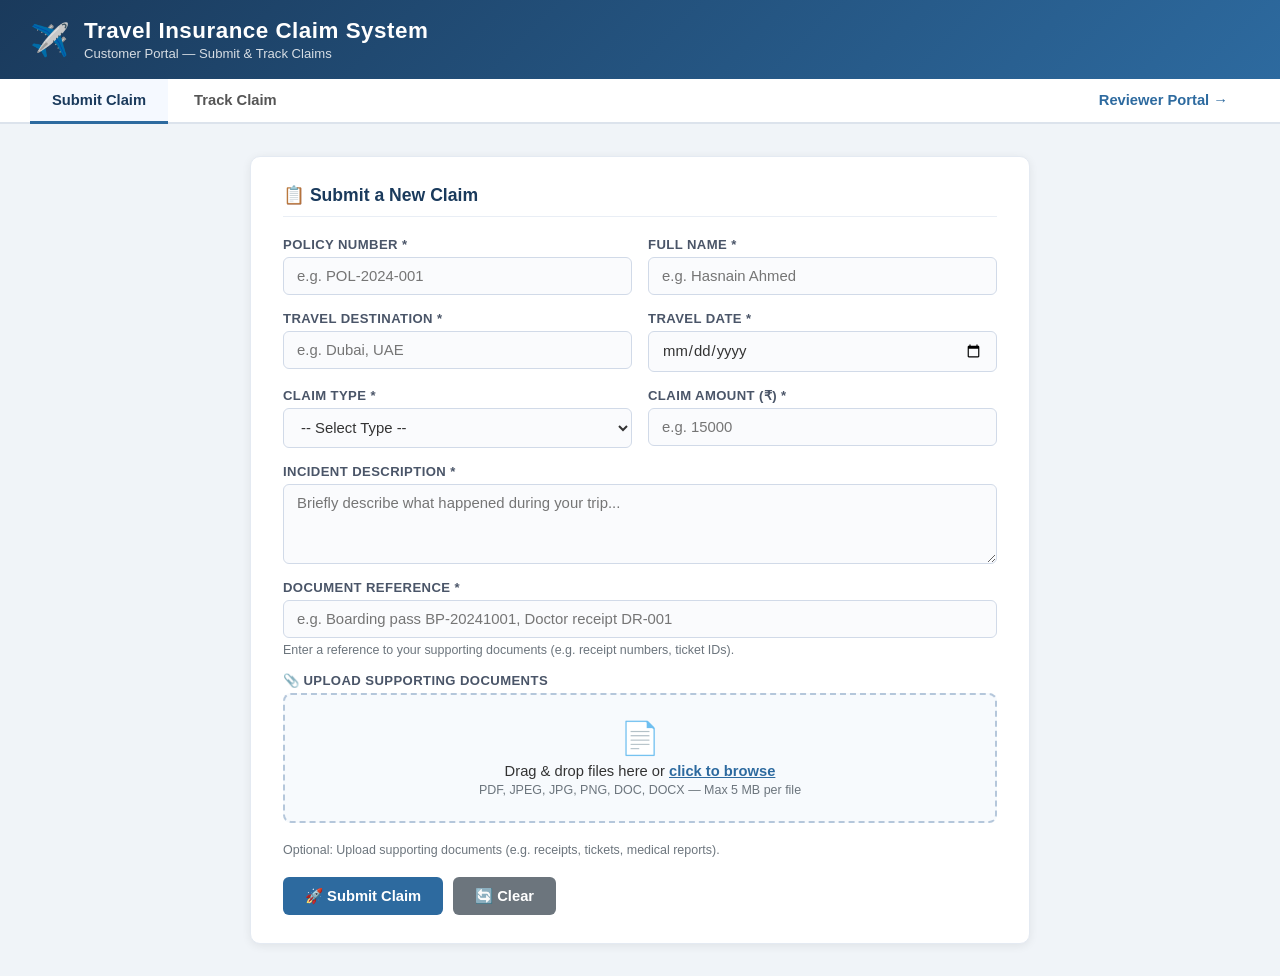
<file: src/main/resources/static/index.html>
<!DOCTYPE html>
<html lang="en">

<head>
    <meta charset="UTF-8">
    <meta name="viewport" content="width=device-width, initial-scale=1.0">
    <title>Travel Insurance Claim System — Customer Portal</title>
    <meta name="description" content="Submit and track your travel insurance claim online.">
    <link rel="stylesheet" href="style.css">
</head>

<body>

    <header>
        <span class="icon">✈️</span>
        <div>
            <h1>Travel Insurance Claim System</h1>
            <div class="subtitle">Customer Portal — Submit &amp; Track Claims</div>
        </div>
    </header>

    <nav>
        <button class="active" onclick="showTab('submitTab', this)" id="navSubmit">Submit Claim</button>
        <button onclick="showTab('trackTab', this)" id="navTrack">Track Claim</button>
        <a href="reviewer.html" style="margin-left:auto;text-decoration:none;">
            <button style="color:#2d6a9f;">Reviewer Portal →</button>
        </a>
    </nav>

    <main>

        <!-- ===== TAB: SUBMIT CLAIM ===== -->
        <section id="submitTab" class="tab-section active">
            <div class="card">
                <h2>📋 Submit a New Claim</h2>

                <form id="claimForm" novalidate>
                    <div class="form-grid">

                        <div class="form-group">
                            <label for="policyNumber">Policy Number *</label>
                            <input type="text" id="policyNumber" name="policyNumber" placeholder="e.g. POL-2024-001"
                                required>
                        </div>

                        <div class="form-group">
                            <label for="customerName">Full Name *</label>
                            <input type="text" id="customerName" name="customerName" placeholder="e.g. Hasnain Ahmed"
                                required>
                        </div>

                        <div class="form-group">
                            <label for="destination">Travel Destination *</label>
                            <input type="text" id="destination" name="destination" placeholder="e.g. Dubai, UAE"
                                required>
                        </div>

                        <div class="form-group">
                            <label for="travelDate">Travel Date *</label>
                            <input type="date" id="travelDate" name="travelDate" required>
                        </div>

                        <div class="form-group">
                            <label for="claimType">Claim Type *</label>
                            <select id="claimType" name="claimType" required>
                                <option value="">-- Select Type --</option>
                                <option value="Flight Cancellation">Flight Cancellation</option>
                                <option value="Baggage Loss">Baggage Loss</option>
                                <option value="Medical Emergency">Medical Emergency</option>
                                <option value="Trip Delay">Trip Delay</option>
                                <option value="Other">Other</option>
                            </select>
                        </div>

                        <div class="form-group">
                            <label for="claimAmount">Claim Amount (₹) *</label>
                            <input type="number" id="claimAmount" name="claimAmount" placeholder="e.g. 15000" min="1"
                                step="0.01" required>
                        </div>

                        <div class="form-group full-width">
                            <label for="description">Incident Description *</label>
                            <textarea id="description" name="description" rows="3"
                                placeholder="Briefly describe what happened during your trip..." required></textarea>
                        </div>

                        <div class="form-group full-width">
                            <label for="documentReference">Document Reference *</label>
                            <input type="text" id="documentReference" name="documentReference"
                                placeholder="e.g. Boarding pass BP-20241001, Doctor receipt DR-001" required>
                            <small style="color:#6c757d;font-size:0.78rem;">
                                Enter a reference to your supporting documents (e.g. receipt numbers, ticket IDs).
                            </small>
                        </div>

                        <div class="form-group full-width">
                            <label id="uploadLabel">📎 Upload Supporting Documents</label>
                            <div class="upload-zone" id="uploadZone" tabindex="0" role="button" aria-labelledby="uploadLabel">
                                <div class="upload-zone-content">
                                    <span class="upload-icon">📄</span>
                                    <p class="upload-text">Drag &amp; drop files here or <span class="upload-browse">click to browse</span></p>
                                    <p class="upload-hint">PDF, JPEG, JPG, PNG, DOC, DOCX — Max 5 MB per file</p>
                                </div>
                            </div>
                            <input type="file" id="documentFiles" name="files" multiple
                                   accept=".pdf,.jpeg,.jpg,.png,.doc,.docx"
                                   class="visually-hidden" aria-labelledby="uploadLabel">
                            <div id="fileUploadError" class="field-error" style="display:none;margin-top:6px;"></div>
                            <div id="filePreviewList" class="file-preview-list"></div>
                            <small style="color:#6c757d;font-size:0.78rem;">
                                Optional: Upload supporting documents (e.g. receipts, tickets, medical reports).
                            </small>
                        </div>

                    </div><!-- /form-grid -->

                    <div class="action-row" style="margin-top:20px;">
                        <button type="submit" class="btn btn-primary" id="submitBtn">
                            🚀 Submit Claim
                        </button>
                        <button type="reset" class="btn btn-secondary" onclick="clearSubmitResult()">
                            🔄 Clear
                        </button>
                    </div>
                </form>

                <!-- Result after submission -->
                <div id="submitResult" class="msg" role="alert"></div>

                <!-- Success claim ID box -->
                <div id="claimIdBox" style="display:none;margin-top:16px;" class="card"
                    style="background:#f0fff4;border-color:#c3e6cb;">
                    <h2 style="color:#155724;">✅ Claim Submitted Successfully</h2>
                    <p style="font-size:0.95rem;margin-bottom:12px;color:#333;">
                        Your claim has been registered. Please save your Claim ID to track its status.
                    </p>
                    <div class="claim-detail-grid">
                        <div class="detail-item">
                            <span class="detail-label">Claim ID</span>
                            <span class="detail-value" id="generatedClaimId"
                                style="font-size:1.1rem;font-weight:700;color:#1a3a5c;"></span>
                        </div>
                        <div class="detail-item">
                            <span class="detail-label">Status</span>
                            <span class="detail-value"><span class="badge badge-pending">PENDING</span></span>
                        </div>
                    </div>
                    <p style="margin-top:12px;font-size:0.85rem;color:#555;">
                        Use the <strong>Track Claim</strong> tab to check the current status of your claim.
                    </p>
                </div>

            </div>
        </section>


        <!-- ===== TAB: TRACK CLAIM ===== -->
        <section id="trackTab" class="tab-section">
            <div class="card">
                <h2>🔍 Track Your Claim</h2>
                <p style="font-size:0.9rem;color:#555;margin-bottom:16px;">
                    Enter your Claim ID to view the current status and full details of your submitted claim.
                </p>
                <div class="search-row">
                    <input type="number" id="trackClaimId" placeholder="Enter your Claim ID (e.g. 1)" min="1">
                    <button class="btn btn-primary" onclick="trackClaim()" id="trackBtn">
                        🔍 Search
                    </button>
                </div>
                <div id="trackResult" class="msg" role="alert"></div>
            </div>

            <!-- Claim Details Display -->
            <div id="claimDetailsCard" class="card" style="display:none;">
                <h2>📄 Claim Details</h2>
                <div class="claim-detail-grid">
                    <div class="detail-item">
                        <span class="detail-label">Claim ID</span>
                        <span class="detail-value" id="d-claimId"></span>
                    </div>
                    <div class="detail-item">
                        <span class="detail-label">Status</span>
                        <span class="detail-value" id="d-status"></span>
                    </div>
                    <div class="detail-item">
                        <span class="detail-label">Policy Number</span>
                        <span class="detail-value" id="d-policyNumber"></span>
                    </div>
                    <div class="detail-item">
                        <span class="detail-label">Customer Name</span>
                        <span class="detail-value" id="d-customerName"></span>
                    </div>
                    <div class="detail-item">
                        <span class="detail-label">Destination</span>
                        <span class="detail-value" id="d-destination"></span>
                    </div>
                    <div class="detail-item">
                        <span class="detail-label">Travel Date</span>
                        <span class="detail-value" id="d-travelDate"></span>
                    </div>
                    <div class="detail-item">
                        <span class="detail-label">Claim Type</span>
                        <span class="detail-value" id="d-claimType"></span>
                    </div>
                    <div class="detail-item">
                        <span class="detail-label">Claim Amount</span>
                        <span class="detail-value" id="d-claimAmount"></span>
                    </div>
                    <div class="detail-item full-width">
                        <span class="detail-label">Description</span>
                        <span class="detail-value" id="d-description"></span>
                    </div>
                    <div class="detail-item full-width">
                        <span class="detail-label">Document Reference</span>
                        <span class="detail-value" id="d-documentReference"></span>
                    </div>
                    <div class="detail-item full-width" id="d-uploadedFilesBox" style="display:none;">
                        <span class="detail-label">Uploaded Documents</span>
                        <div class="detail-value" id="d-uploadedFiles" style="width:100%;"></div>
                    </div>
                    <div class="detail-item full-width" id="d-rejectionBox" style="display:none;">
                        <span class="detail-label">Rejection Reason</span>
                        <span class="detail-value" id="d-rejectionReason" style="color:#721c24;"></span>
                    </div>
                    <div class="detail-item">
                        <span class="detail-label">Submitted On</span>
                        <span class="detail-value" id="d-createdAt"></span>
                    </div>
                    <div class="detail-item">
                        <span class="detail-label">Last Updated</span>
                        <span class="detail-value" id="d-updatedAt"></span>
                    </div>
                </div>
            </div>

        </section>

    </main>

    <script src="customer.js"></script>
</body>

</html>
</file>
<file: src/main/resources/static/style.css>
/* =========================================================
   Travel Insurance Claim System — Global Stylesheet
   Academic MVP Project
   ========================================================= */

/* ---------- Reset & Base ---------- */
*,
*::before,
*::after {
    box-sizing: border-box;
    margin: 0;
    padding: 0;
}

body {
    font-family: 'Segoe UI', Tahoma, Geneva, Verdana, sans-serif;
    background-color: #f0f4f8;
    color: #333;
    min-height: 100vh;
}

/* ---------- Header ---------- */
header {
    background: linear-gradient(135deg, #1a3a5c 0%, #2d6a9f 100%);
    color: white;
    padding: 18px 30px;
    display: flex;
    align-items: center;
    gap: 14px;
    box-shadow: 0 2px 8px rgba(0, 0, 0, 0.18);
}

header h1 {
    font-size: 1.4rem;
    font-weight: 700;
    letter-spacing: 0.5px;
}

header .subtitle {
    font-size: 0.82rem;
    opacity: 0.82;
    margin-top: 2px;
}

header .icon {
    font-size: 2rem;
}

/* ---------- Navigation Tabs ---------- */
nav {
    background: #fff;
    border-bottom: 2px solid #dce3ec;
    display: flex;
    padding: 0 30px;
    gap: 4px;
}

nav button {
    padding: 13px 22px;
    background: none;
    border: none;
    border-bottom: 3px solid transparent;
    font-size: 0.92rem;
    font-weight: 600;
    color: #555;
    cursor: pointer;
    transition: all 0.2s ease;
    margin-bottom: -2px;
}

nav button:hover {
    color: #2d6a9f;
}

nav button.active {
    color: #1a3a5c;
    border-bottom-color: #2d6a9f;
    background: #f5f9ff;
}

/* ---------- Main Layout ---------- */
main {
    max-width: 820px;
    margin: 32px auto;
    padding: 0 20px;
}

/* ---------- Card ---------- */
.card {
    background: #fff;
    border-radius: 10px;
    padding: 28px 32px;
    margin-bottom: 24px;
    box-shadow: 0 2px 10px rgba(0, 0, 0, 0.07);
    border: 1px solid #e4eaf2;
}

.card h2 {
    font-size: 1.1rem;
    font-weight: 700;
    color: #1a3a5c;
    margin-bottom: 20px;
    padding-bottom: 10px;
    border-bottom: 1px solid #e9eef5;
}

/* ---------- Form ---------- */
.form-grid {
    display: grid;
    grid-template-columns: 1fr 1fr;
    gap: 16px;
}

.form-group {
    display: flex;
    flex-direction: column;
    gap: 5px;
}

.form-group.full-width {
    grid-column: 1 / -1;
}

label {
    font-size: 0.82rem;
    font-weight: 600;
    color: #4a5568;
    text-transform: uppercase;
    letter-spacing: 0.4px;
}

input,
select,
textarea {
    padding: 10px 13px;
    border: 1.5px solid #d1dae8;
    border-radius: 6px;
    font-size: 0.93rem;
    color: #333;
    background: #fafbfd;
    transition: border-color 0.2s;
    font-family: inherit;
}

input:focus,
select:focus,
textarea:focus {
    outline: none;
    border-color: #2d6a9f;
    background: #fff;
}

textarea {
    resize: vertical;
    min-height: 80px;
}

/* ---------- Buttons ---------- */
.btn {
    display: inline-flex;
    align-items: center;
    gap: 7px;
    padding: 10px 22px;
    border: none;
    border-radius: 6px;
    font-size: 0.92rem;
    font-weight: 600;
    cursor: pointer;
    transition: all 0.2s ease;
    font-family: inherit;
}

.btn-primary {
    background: #2d6a9f;
    color: #fff;
}

.btn-primary:hover {
    background: #1a3a5c;
    transform: translateY(-1px);
}

.btn-success {
    background: #28a745;
    color: #fff;
}

.btn-success:hover {
    background: #1e7e34;
}

.btn-danger {
    background: #dc3545;
    color: #fff;
}

.btn-danger:hover {
    background: #b02131;
}

.btn-secondary {
    background: #6c757d;
    color: #fff;
}

.btn-secondary:hover {
    background: #545b62;
}

.btn:disabled {
    opacity: 0.55;
    cursor: not-allowed;
    transform: none;
}

/* ---------- Messages ---------- */
.msg {
    padding: 13px 16px;
    border-radius: 7px;
    font-size: 0.93rem;
    margin-top: 14px;
    display: none;
}

.msg.show {
    display: block;
}

.msg-success {
    background: #d4edda;
    color: #155724;
    border: 1px solid #c3e6cb;
}

.msg-error {
    background: #f8d7da;
    color: #721c24;
    border: 1px solid #f5c6cb;
}

.msg-info {
    background: #d1ecf1;
    color: #0c5460;
    border: 1px solid #bee5eb;
}

/* ---------- Status Badges ---------- */
.badge {
    display: inline-block;
    padding: 4px 12px;
    border-radius: 20px;
    font-size: 0.78rem;
    font-weight: 700;
    letter-spacing: 0.5px;
    text-transform: uppercase;
}

.badge-pending {
    background: #fff3cd;
    color: #856404;
    border: 1px solid #ffc107;
}

.badge-approved {
    background: #d4edda;
    color: #155724;
    border: 1px solid #28a745;
}

.badge-rejected {
    background: #f8d7da;
    color: #721c24;
    border: 1px solid #dc3545;
}

/* ---------- Claim Detail Display ---------- */
.claim-detail-grid {
    display: grid;
    grid-template-columns: 1fr 1fr;
    gap: 12px;
}

.detail-item {
    display: flex;
    flex-direction: column;
    gap: 3px;
}

.detail-item.full-width {
    grid-column: 1 / -1;
}

.detail-label {
    font-size: 0.75rem;
    font-weight: 700;
    color: #6c757d;
    text-transform: uppercase;
    letter-spacing: 0.4px;
}

.detail-value {
    font-size: 0.95rem;
    color: #222;
    padding: 8px 12px;
    background: #f5f8fc;
    border-radius: 5px;
    border: 1px solid #e4eaf2;
    word-break: break-word;
}

/* ---------- Pending Claims List ---------- */
.claims-list {
    display: flex;
    flex-direction: column;
    gap: 10px;
}

.claim-list-item {
    display: flex;
    justify-content: space-between;
    align-items: center;
    padding: 14px 16px;
    border: 1.5px solid #e4eaf2;
    border-radius: 8px;
    background: #fafbfd;
    cursor: pointer;
    transition: all 0.2s;
}

.claim-list-item:hover {
    border-color: #2d6a9f;
    background: #f0f6ff;
    transform: translateX(3px);
}

.claim-list-item .claim-id {
    font-weight: 700;
    color: #1a3a5c;
    font-size: 0.9rem;
}

.claim-list-item .claim-info {
    font-size: 0.87rem;
    color: #555;
}

.claim-list-item .claim-meta {
    font-size: 0.82rem;
    color: #888;
}

/* ---------- Action Row ---------- */
.action-row {
    display: flex;
    gap: 10px;
    flex-wrap: wrap;
    margin-top: 16px;
}

/* ---------- Search Row ---------- */
.search-row {
    display: flex;
    gap: 10px;
    align-items: flex-end;
}

.search-row input {
    flex: 1;
}

/* ---------- Divider ---------- */
.divider {
    height: 1px;
    background: #e4eaf2;
    margin: 20px 0;
}

/* ---------- Tab Sections ---------- */
.tab-section {
    display: none;
}

.tab-section.active {
    display: block;
}

/* ---------- Rejection Reason Box ---------- */
#rejectReasonBox {
    display: none;
    margin-top: 10px;
}

/* ---------- Empty State ---------- */
.empty-state {
    text-align: center;
    padding: 30px;
    color: #888;
    font-size: 0.95rem;
}

/* ---------- Responsive ---------- */
@media (max-width: 600px) {
    .form-grid {
        grid-template-columns: 1fr;
    }

    .claim-detail-grid {
        grid-template-columns: 1fr;
    }

    .search-row {
        flex-direction: column;
    }

    main {
        margin: 16px auto;
    }

    .card {
        padding: 20px 16px;
    }
}

/* ---------- Client-side Validation: Field Errors ---------- */

/* Red border on invalid inputs */
input.input-error,
select.input-error,
textarea.input-error {
    border-color: #dc3545;
    background: #fff8f8;
}

input.input-error:focus,
select.input-error:focus,
textarea.input-error:focus {
    border-color: #b02131;
    box-shadow: 0 0 0 2px rgba(220, 53, 69, 0.15);
}

/* Inline error message below the field */
.field-error {
    display: none;
    font-size: 0.78rem;
    color: #dc3545;
    margin-top: 3px;
    font-weight: 500;
}

/* Accessible Visually Hidden (safe alternative to display:none for file inputs) */
.visually-hidden {
    position: absolute !important;
    width: 1px !important;
    height: 1px !important;
    padding: 0 !important;
    margin: -1px !important;
    overflow: hidden !important;
    clip: rect(0, 0, 0, 0) !important;
    white-space: nowrap !important;
    border: 0 !important;
}

/* ---------- Document Upload Zone ---------- */
.upload-zone {
    border: 2px dashed #b5c7db;
    border-radius: 8px;
    padding: 24px 16px;
    text-align: center;
    background: #f7fafd;
    cursor: pointer;
    transition: all 0.2s ease-in-out;
    outline: none;
    position: relative;
    user-select: none;
}

.upload-zone:hover,
.upload-zone:focus {
    border-color: #2d6a9f;
    background: #edf4fb;
    box-shadow: 0 0 0 3px rgba(45, 106, 159, 0.12);
}

.upload-zone.drag-over {
    border-color: #1a5276;
    background: #e3effa;
    border-style: solid;
    box-shadow: 0 0 0 4px rgba(45, 106, 159, 0.2);
}

.upload-zone-content {
    pointer-events: none;
}

.upload-icon {
    font-size: 2rem;
    display: block;
    margin-bottom: 6px;
}

.upload-text {
    font-size: 0.92rem;
    color: #333;
    font-weight: 500;
    margin-bottom: 4px;
}

.upload-browse {
    color: #2d6a9f;
    text-decoration: underline;
    font-weight: 600;
}

.upload-hint {
    font-size: 0.78rem;
    color: #6c757d;
}

/* ---------- File Preview List ---------- */
.file-preview-list {
    margin-top: 10px;
    display: flex;
    flex-direction: column;
    gap: 8px;
}

.file-preview-item {
    display: flex;
    align-items: center;
    justify-content: space-between;
    background: #f1f5f9;
    border: 1px solid #d8e2ec;
    border-radius: 6px;
    padding: 8px 12px;
    font-size: 0.85rem;
    transition: background 0.15s;
}

.file-preview-item:hover {
    background: #e8eff7;
}

.file-preview-info {
    display: flex;
    align-items: center;
    gap: 8px;
    overflow: hidden;
    text-overflow: ellipsis;
    white-space: nowrap;
}

.file-preview-icon {
    font-size: 1.1rem;
    flex-shrink: 0;
}

.file-preview-name {
    font-weight: 600;
    color: #1a3a5c;
    overflow: hidden;
    text-overflow: ellipsis;
    white-space: nowrap;
}

.file-preview-size {
    color: #6c757d;
    font-size: 0.78rem;
    flex-shrink: 0;
}

.btn-remove-file {
    background: none;
    border: none;
    color: #dc3545;
    font-size: 0.95rem;
    font-weight: bold;
    cursor: pointer;
    padding: 2px 6px;
    border-radius: 4px;
    transition: background 0.15s, color 0.15s;
    line-height: 1;
    margin-left: 10px;
    flex-shrink: 0;
}

.btn-remove-file:hover {
    background: #fde8e8;
    color: #a71d2a;
}

/* ---------- Uploaded Document List & Item Styles ---------- */
.doc-card-list {
    display: flex;
    flex-direction: column;
    gap: 8px;
    width: 100%;
    margin-top: 6px;
}

.doc-card-item {
    display: flex;
    align-items: center;
    justify-content: space-between;
    padding: 10px 14px;
    background: #f8fafd;
    border: 1px solid #d4e0ee;
    border-radius: 8px;
    gap: 12px;
    transition: background 0.15s, border-color 0.15s;
}

.doc-card-item:hover {
    background: #edf4fc;
    border-color: #2d6a9f;
}

.doc-card-left {
    display: flex;
    align-items: center;
    gap: 10px;
    min-width: 0;
    flex: 1;
}

.doc-card-icon {
    font-size: 1.3rem;
    flex-shrink: 0;
}

.doc-card-filename {
    font-weight: 600;
    color: #1a3a5c;
    text-decoration: none;
    overflow: hidden;
    text-overflow: ellipsis;
    white-space: nowrap;
    transition: color 0.15s;
    cursor: pointer;
}

.doc-card-filename:hover {
    color: #2d6a9f;
    text-decoration: underline;
}

.doc-card-size {
    font-size: 0.78rem;
    color: #6c757d;
    background: #e9eff5;
    padding: 2px 7px;
    border-radius: 12px;
    flex-shrink: 0;
}

.doc-card-actions {
    display: flex;
    align-items: center;
    gap: 8px;
    flex-shrink: 0;
}

.btn-doc-action {
    display: inline-flex;
    align-items: center;
    gap: 5px;
    padding: 5px 11px;
    border-radius: 6px;
    font-size: 0.82rem;
    font-weight: 600;
    text-decoration: none;
    cursor: pointer;
    border: 1px solid transparent;
    transition: all 0.15s ease;
}

.btn-doc-view {
    background: #e7f1fb;
    color: #1b5284;
    border-color: #bad3eb;
}

.btn-doc-view:hover {
    background: #2d6a9f;
    color: #fff;
    border-color: #2d6a9f;
}

.btn-doc-download {
    background: #eafaf1;
    color: #1e7e34;
    border-color: #c3e6cb;
}

.btn-doc-download:hover {
    background: #28a745;
    color: #fff;
    border-color: #28a745;
}
</file>
